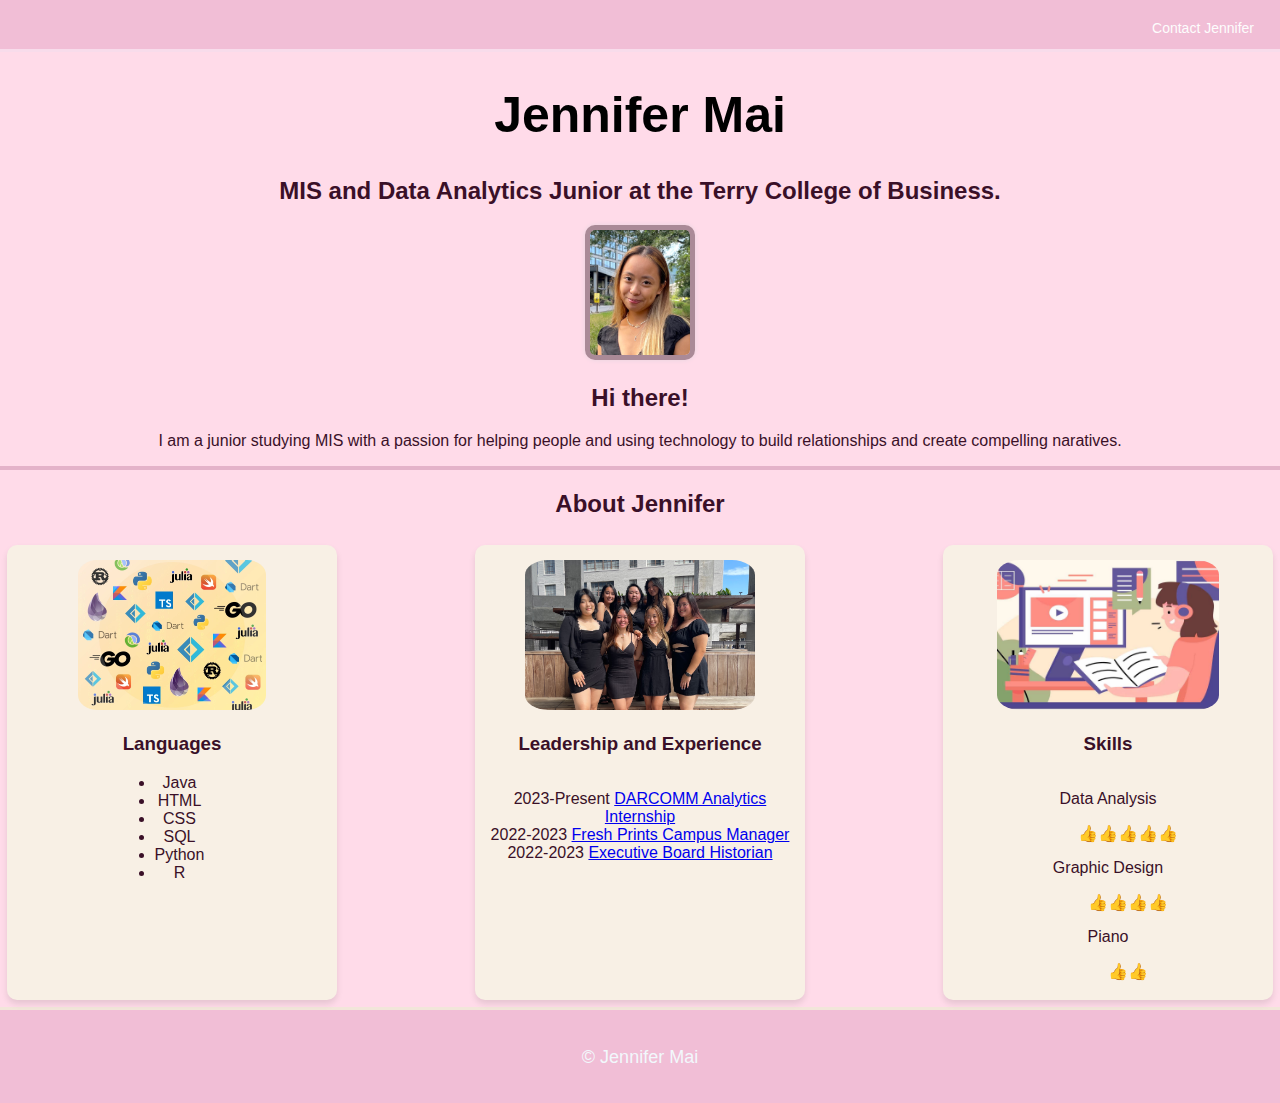
<file: index.html>
<!DOCTYPE html>
<html lang="en">
<head>
    <meta charset="UTF-8">
    <meta name="viewport" content="width=device-width, initial-scale=1.0">
    <title>Jennifer Mai</title>
    <link rel="stylesheet" type="text/css" href="css/style.css"> <!-- Link your CSS file -->
    <style>
        ul {
            list-style-type: disc;
            padding-left: 15px;
        }
        nav li {
            display: inline-block;
            margin-right: 10px;
        }
        nav a {
            font-size: 14px;
        }
    </style>
</head>

<body>
    <nav>
        <ul>
            <li><a href="contact.html">Contact Jennifer</a></li>
        </ul>
    </nav>

    <section>
        <h1>Jennifer Mai</h1>
        <h2>MIS and Data Analytics Junior at the Terry College of Business.</h2>
    </section>

    <div class="image-container">
        <img src="images/jenniferheadshot.JPG" alt="Myself" width="100" height="125">
    </div>

    <h2>Hi there!</h2>
    <p>I am a junior studying MIS with a passion for helping people and using technology to build relationships and create compelling naratives.</p>

    <hr>

    <h2>About Jennifer</h2>

    <div class="container">
        <div class="languages">
            <img src="images/langugages.webp" alt="Languages">
            <h3>Languages</h3>
            <ul>
                <li>Java</li>
                <li>HTML</li>
                <li>CSS</li>
                <li>SQL</li>
                <li>Python</li>
                <li>R</li>
            </ul>
        </div>

        <div class="leadership">
            <img src="images/leadership.JPG" alt="Leadership">
            <h3>Leadership and Experience</h3>
            <dl>       
                <dt>2023-Present <a href="https://dar.uga.edu/communications/">DARCOMM Analytics Internship</a></dt>
                <dt>2022-2023 <a href="https://www.freshprints.com">Fresh Prints Campus Manager</a></dt>
                <dt>2022-2023 <a href="https://www.alphasigmarho.org/">Executive Board Historian</a></dt>
            </dl>
        </div>

        <div class="skills">
            <img src="images/skills.jpeg" alt="Skills">
            <h3>Skills</h3>
            <dl>
                <dt>Data Analysis</dt>
                <dd>
                    <p>👍👍👍👍👍</p>
                </dd>
                <dt>Graphic Design</dt>
                <dd>
                    <p>👍👍👍👍</p>
                </dd>
                <dt>Piano</dt>
                <dd>
                    <p>👍👍</p>
                </dd>
            </dl>
        </div>
    </div>
    </section>
    
    <footer>
        <p><a href="index.html">&copy; Jennifer Mai</a></p>
    </footer>
</body>
</html>
</file>
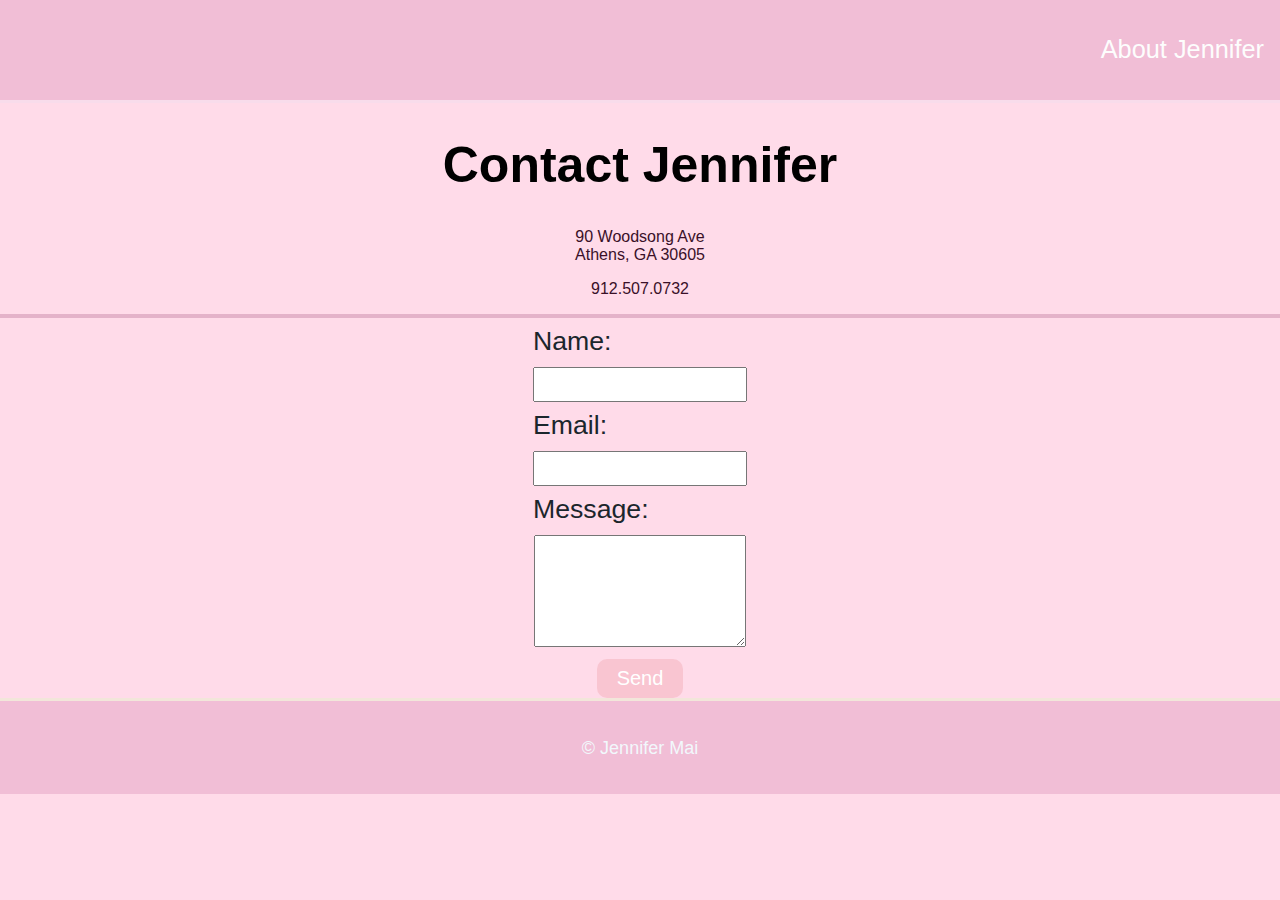
<file: contact.html>
<!DOCTYPE html>
<html lang="en">
<head>
    <meta charset="utf-8">
    <link rel="icon" href="/favicon.ico">
    <title>Contact Jennifer</title>
    <link rel="stylesheet" type="text/css" href="css/style.css"> <!-- Link your CSS file -->
</head>
<body>
    <nav>
        <p><a href="index.html">About Jennifer</a></p>
    </nav>
    
    <h1>Contact Jennifer</h1>

    <p>
        90 Woodsong Ave<br>
        Athens, GA 30605<br>
    </p>

    <p>912.507.0732</p>

    <hr>

    <form action="mailto:jtm41541@uga.edu" method="post">
        <div class="input-container">
            <label for="name">Name:</label>
            <input type="text" id="name" name="name" required>
            
            <label for="email">Email:</label>
            <input type="email" id="email" name="email" required>
            
            <label for="message">Message:</label>
            <textarea id="message" name="message" rows="4" cols="50" required></textarea>
        </div>

        <input type="submit" value="Send">
    </form>

    <footer>
        <p><a href="index.html">&copy; Jennifer Mai</a></p>
    </footer>
</body>
</html>
</file>
<file: css/style.css>
body {
    text-align: center;
    margin: 0;
    height: 100%;
    font-family: 'Trebuchet MS', sans-serif; 
    background-color: #ffdbe9; 
    color: #3a1028; 
}

nav {
    background-color: #b88dad;
    border-bottom: solid medium #f8dceb;
    display: flex;
    justify-content: right;
}

.nav-link a {
    text-decoration: none;
    font-size: large;
    color: #452032;
    padding: 15px;
    font-family: 'Trebuchet MS' sans-serif; 
}

.nav-link a:hover {
    color: #f4b6bf;
}

.image-container img {
    border-radius: 10px; 
    border: 5px solid #aa8a97; 
    padding: 0px; 
    box-shadow: 0px 0px 5px 0px #e7d5de; 
}


footer {
    background-color: #f0cbe7;
    border-top: solid medium #f2e6da;
    padding: 100px;
    display: flex;
    justify-content: center;
}

footer a {
    font-size: large;
    text-decoration: none;
    color: #75546a;
    padding: 12px 15px;
    font-family: Arial, sans-serif; 
}

footer a:hover {
    color: #d3b9ca;
}

h1 {
    font-size: 50px;
    color: black;
}

.example {
    background-color: #F8F0E5;
    align-items: center;
    padding-bottom: 20px;
}

hr {
    border-style: solid;
    border-color: #e4b2c9;
    border-width: 2px;
}

.example img {
    border-radius: 10%;
}

.example p {
    font-family: "Calibri", sans-serif;
}

ul {
    list-style-type: none;
    padding: 0;
    margin: 0;
    text-align: center;
}

.card {
    box-shadow: 0 4px 8px 0 rgba(0, 0, 0, 0.2);
    transition: 0.3s;
    padding: 10px;
    border-radius: 10px;
    height: 350px;
    background-color: #aa9fc3;
    padding: 40px 20px;
    text-align: center;
    align-items: center;
}

.card:hover {
    box-shadow: 0 8px 16px 0 rgba(0, 0, 0, 0.2);
}

.skillText {
    display: flex;
    align-items: center;
    justify-content: center;
    flex-direction: column;
    font-size: 20px;
}

.leadText dt {
    font-size: 20px;
    font-weight: bold;
    align-items: flex-start;
}

.leadText dd {
    flex-wrap: nowrap;
    margin-right: 40px;
}

.skillText dd {
    display: flex;
    flex-grow: 15px;
    margin-right: 40px;
}

label {
    display: flex;
    align-items: center;
    font-size: 18px;
}

.three-col {
    position: relative;
    display: grid;
    grid-template-columns: 1fr 1fr 1fr;
    justify-content: center;
    align-items: center;
    margin: 50px 50px 30px 50px;
    place-items: center;
    margin: 0 auto;
    height: 100%;
    grid-gap: 50px;
}

.one-col {
    display: flex;
    justify-content: center;
    align-self: center;
}

.example h3 {
    font-size: 20px;
}

.example h2 {
    margin: 0px;
    font-size: 50px;
    color: #fccee2;
}

.container {
    display: flex;
    justify-content: space-between;
    align-items: flex-start;
    flex-wrap: wrap;
    margin-top: 20px; 
}

.languages, .leadership, .skills {
    width: 300px; 
    height: 425px;
    background-color: #F8F0E5;
    padding: 15px;
    text-align: center;
    box-shadow: 0 4px 6px rgba(0, 0, 0, 0.1);
    margin: 7px; 
    border-radius: 10px;
    display: flex;
    flex-direction: column;
    align-items: center;
}

.languages img, .leadership img, .skills img {
    max-width: 100%;
    max-height: 150px; 
    width: auto;
    border-radius: 10%;
    margin-bottom: 5px;
}

.skills img {
    height: 150px;
    width: auto;
}

.skillText {
    display: flex;
    align-items: center;
    justify-content: center;
    flex-direction: column;
    font-size: 13px;
    gap: 0px; 
}

.skills dd {
    text-align: center;
}


/* Use Calibri font */
body, label, input, textarea {
    font-family: Calibri, sans-serif;
}

/* Style the anchor tags in the navigation */
nav {
    background-color: #f1bed6;
    display: flex;
    font-size: 19pt;
    justify-content: right;
    padding: 10px 10px; /* Add padding to match the header */
}

nav a {
    padding: 6px;
    border-radius: 15px;
    color: #fdfdfd;
    font-family: 'Calibri', sans-serif;
    text-decoration: none;
    transition: color 0.3s, background-color 0.3s, box-shadow 0.3s;
}

nav a:hover {
    color: white;
    background-color: #f1bed6;
    box-shadow: 0 3px 7px 0 rgba(0, 0, 0, 0.13), 0 1px 2px 0 rgba(0, 0, 0, 0.11);
}

/* Style the footer */
footer {
    font-family: 'Calibri', sans-serif;
    padding: 15px;
    background-color: #f1bed6;
    display: flex;
    justify-content: center;
    color: #A0C3D2;
    font-size: 15pt;
}

footer a {
    padding: 7px;
    border-radius: 10px;
    color: #f2f8fc;
    text-decoration: none;
    transition: color 0.3s, background-color 0.3s, box-shadow 0.3s;
}

footer a:hover {
    color: white;
    background-color: #ffcfe8;
    box-shadow: 0 3px 7px 0 rgba(0, 0, 0, 0.13), 0 1px 2px 0 rgba(0, 0, 0, 0.11);
}

/* Style the contact form */
.contact-form {
    background-color: #fdd2db;
    padding: 30px;
    text-align: center;
}

.contact-form h2 {
    color: white;
    font-family: 'Calibri Two', cursive;
    font-size: 40pt;
    margin: 30px 10px 5px 10px;
}

/* Add styles for form elements */
form {
    display: flex;
    flex-direction: column;
    align-items: center;
}

.form-input {
    margin-bottom: 20px;
}

label {
    font-family: 'Calibri', sans-serif;
    color: #1B262C;
    font-size: 20pt;
    margin-bottom: 10px;
}

input[type="text"],
input[type="email"],
textarea {
    font-size: 13pt;
    font-family: 'Calibri', sans-serif;
    padding: 5px;
    margin-bottom: 8px;
    width: 200px;
}

textarea {
    height: 100px;
}

input[type="submit"] {
    font-family: 'Calibri', sans-serif;
    font-size: 15pt;
    background-color: #f9c5d1;
    color: white;
    border-radius: 10px;
    padding: 8px 20px;
    border: none;
    transition: box-shadow 0.3s, transform 0.3s;
}

input[type="submit"]:hover {
    box-shadow: 0px 25px 80px rgba(255, 192, 213, 0.15);
    transform: scale(1.03);
}
</file>
